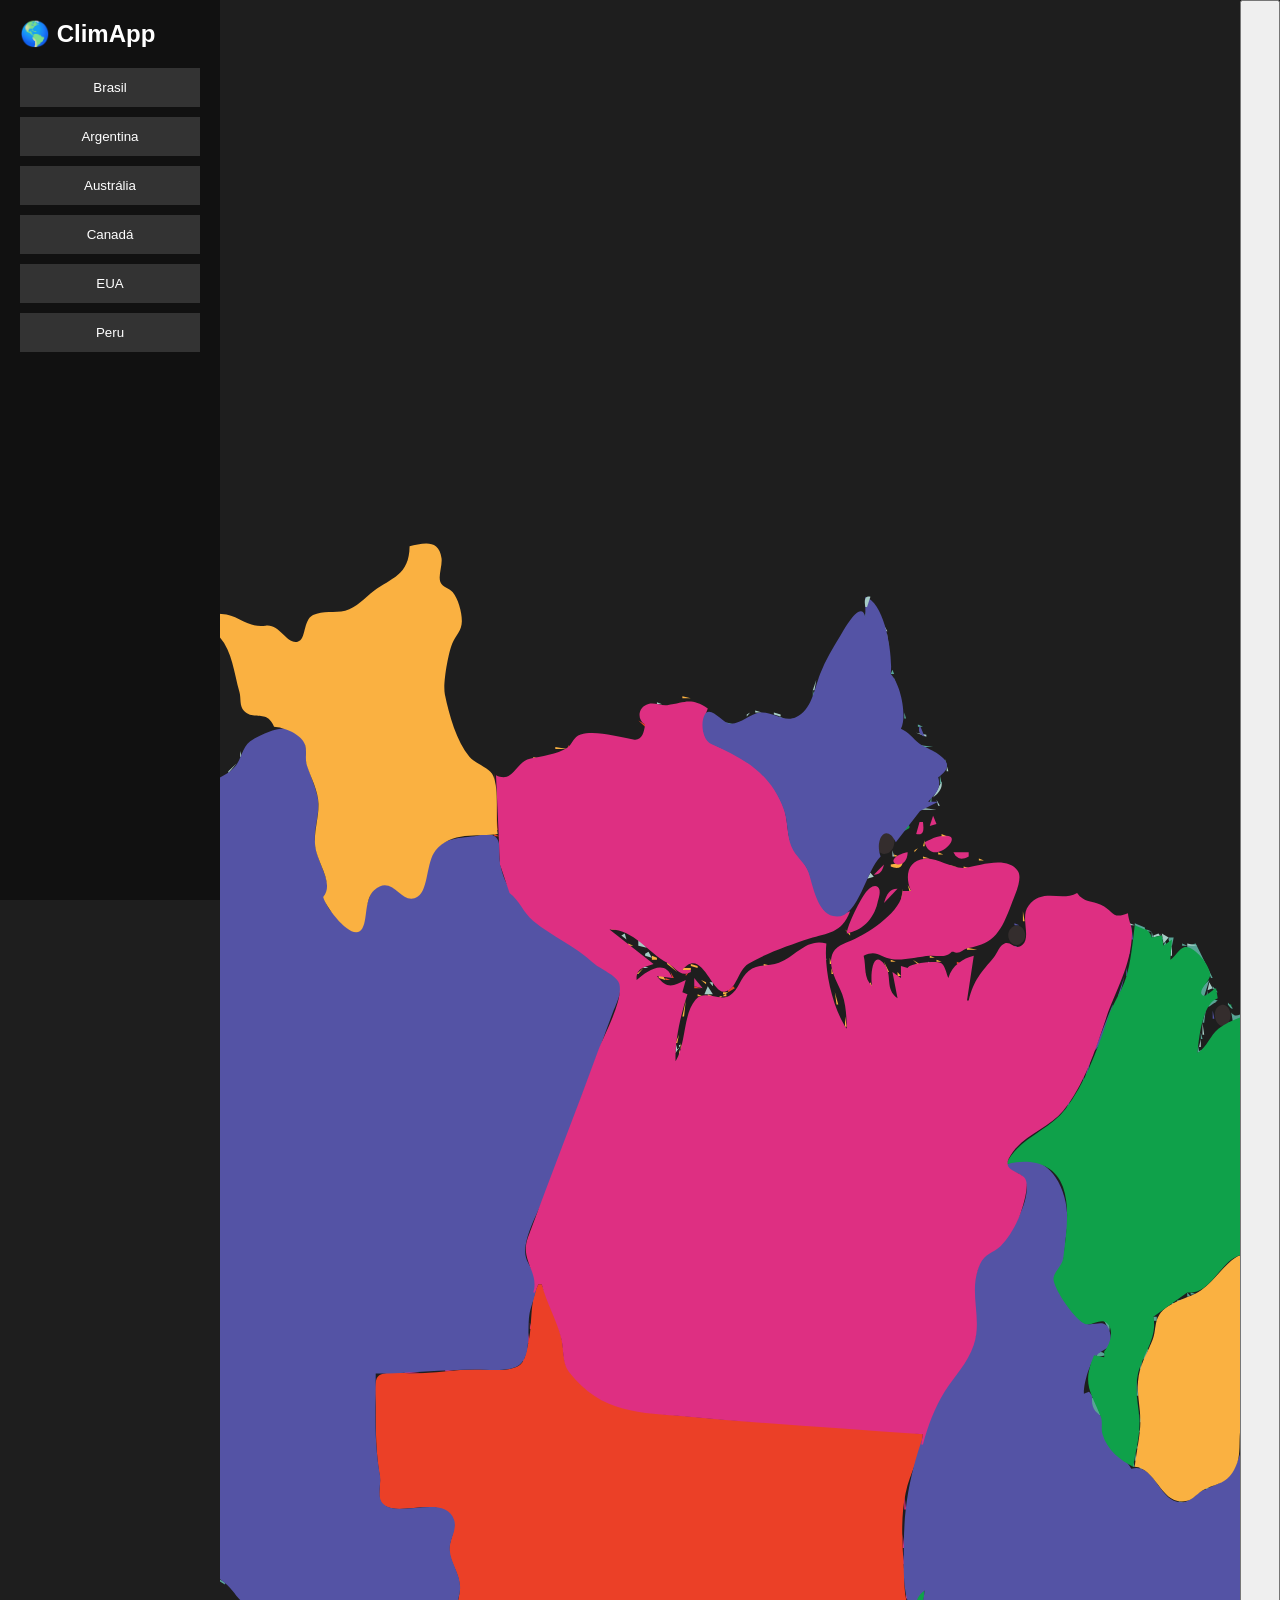
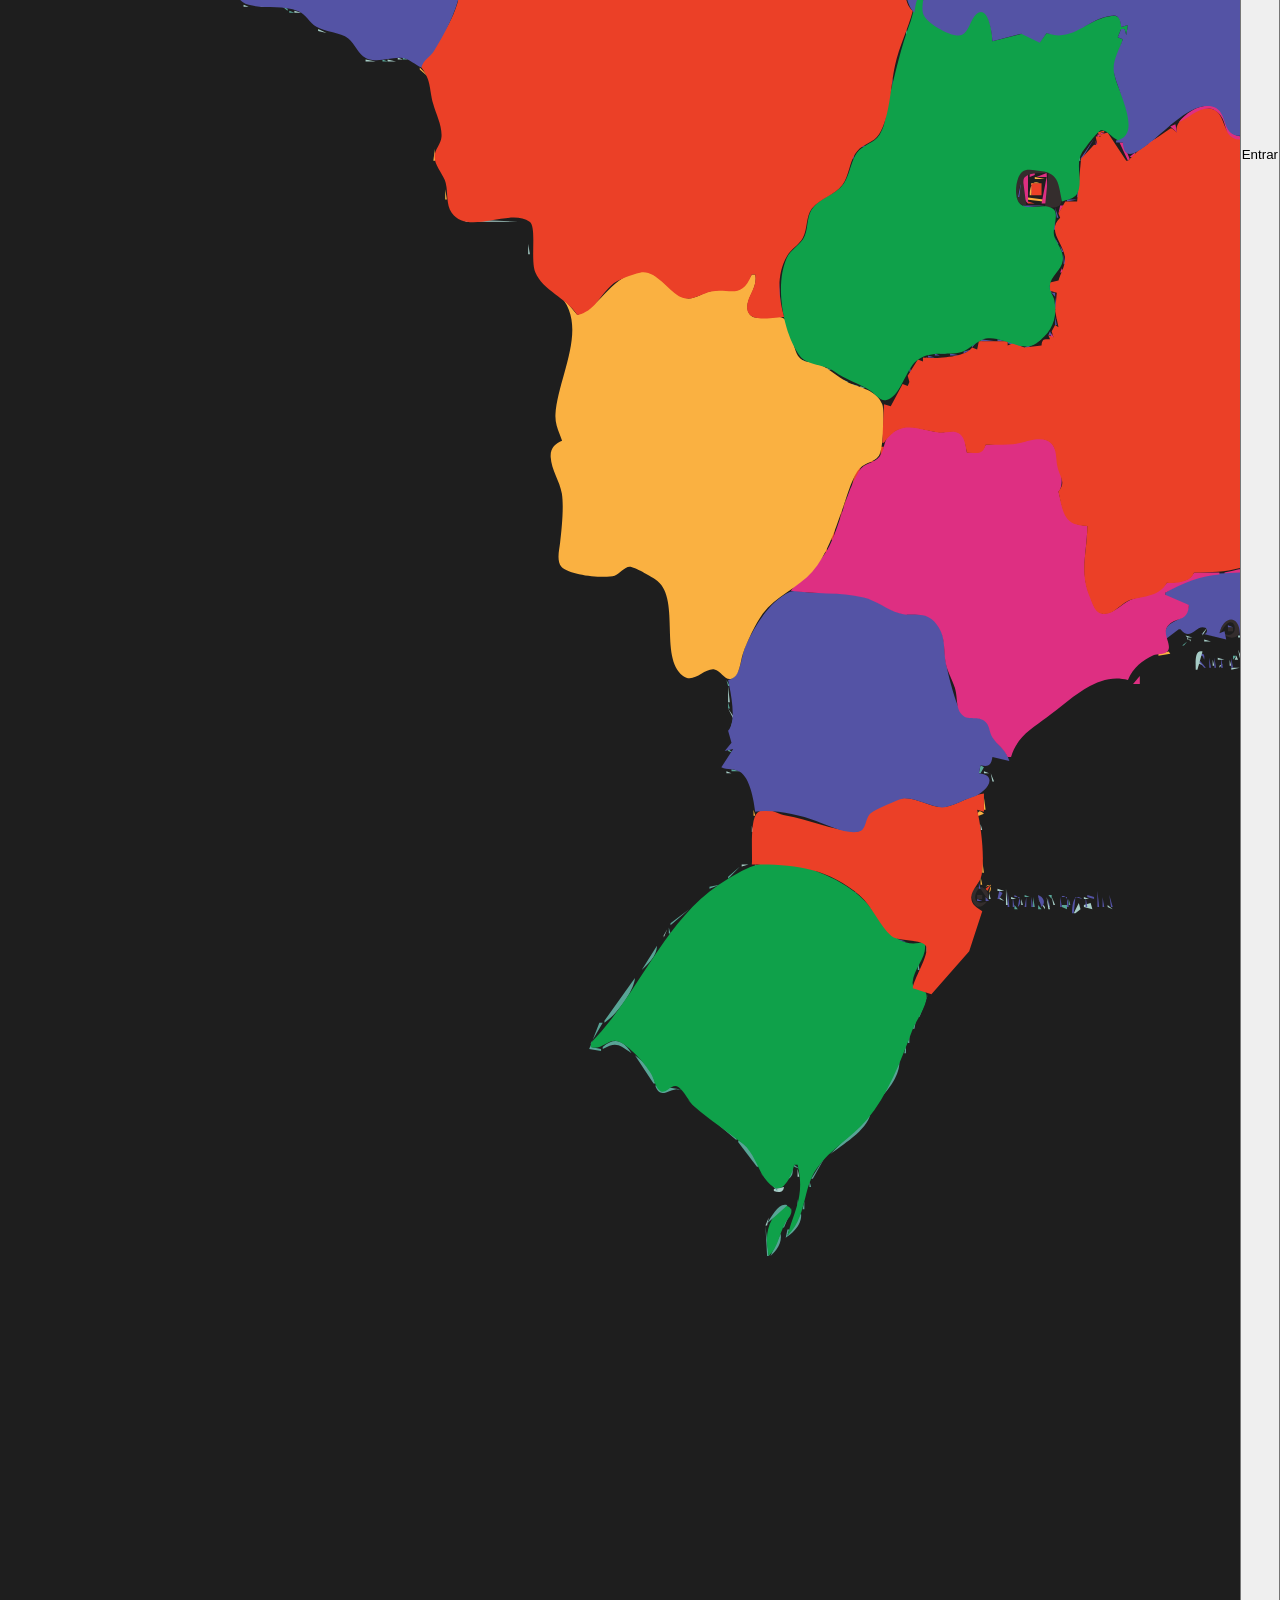
<file: climapp.html>
<!DOCTYPE html>
<html lang="pt-br">
<head>
    <meta charset="UTF-8">
    <meta name="viewport" content="width=device-width, initial-scale=1.0">
    <title>ClimApp</title>

    <link rel="stylesheet" href="style.css">
</head>
<body>

    <!-- MENU -->
    <aside class="sidebar">

        <h2 onclick="voltarHome()">
    🌎 ClimApp
</h2>

        <button onclick="trocarPais('brasil')">Brasil</button>

        <button onclick="trocarPais('argentina')">Argentina</button>

        <button onclick="trocarPais('australia')">Austrália</button>

        <button onclick="trocarPais('canada')">Canadá</button>

        <button onclick="trocarPais('eua')">EUA</button>

        <button onclick="trocarPais('peru')">Peru</button>

    </aside>

    <!-- CONTAINER -->
    <main class="container">

        <!-- BRASIL -->
        <div class="pais ativo" id="brasil">

            <img
            src="IMG/brasil.svg"
            usemap="#map-brasil"
            width="2481"
            height="3508">

            <map name="map-brasil">

                <area shape="poly"
                coords="289,1309,826,852,699,1443,543,1409,430,1354,430,1353,433,1354"
                href="#"
                onclick="abrirModal('Amazonas')">

                <area shape="poly"
                coords="1525,1156,1803,1083,1746,1261,1616,1323,1580,1309"
                href="#"
                onclick="abrirModal('Maranhão')">

                <area shape="poly"
                coords="1408,2009,1816,1771,1864,1952,1819,2071,1567,2041,1479,2034"
                href="#"
                onclick="abrirModal('Minas Gerais')">

                <area shape="poly"
                coords="1109,2643,1271,2470,1413,2650,1378,2720,1331,2765,1276,2765,1215,2711,1141,2645"
                href="#"
                onclick="abrirModal('Rio Grande do Sul')">

            </map>

        </div>

        <!-- ARGENTINA -->
        <div class="pais" id="argentina">

            <img
            src="IMG/argentina.svg"
            usemap="#map-argentina"
            width="2481"
            height="3508">

            <map name="map-argentina">

                <area shape="poly"
                coords="791,2411,787,2160,1005,2205,1000,2280,992,2336,970,2380,938,2403,902,2424,857,2484,746,2494,648,2497,649,2429,657,2364,624,2272,677,2161,741,2158,788,2157,785,2157,787,2159,815,2175,820,2163"
                href="#"
                onclick="abrirModal('Chubut')">

                <area shape="poly"
                coords="598,2103,901,1857,1006,2054,981,2152,803,2150,714,2157,633,2151,616,2154"
                href="#"
                onclick="abrirModal('Rio Negro')">

                <area shape="poly"
                coords="648,2506,625,2904,943,2675,899,2567,828,2497,829,2496"
                href="#"
                onclick="abrirModal('Santa Cruz')">

                <area shape="poly"
                coords="920,1638,888,1304,1022,1359,1002,1480,1003,1638,1004,1628"
                href="#"
                onclick="abrirModal('Santa Luis')">

            </map>

        </div>

        <!-- AUSTRALIA -->
        <div class="pais" id="australia">

            <img
            src="IMG/australia.svg"
            usemap="#map-australia"
            width="2481"
            height="3508">

            <map name="map-australia">

                <area shape="poly"
                coords="1487,1582,1507,1759,1770,1770,1864,1607,1865,1606,1865,1604"
                href="#"
                onclick="abrirModal('New South')">

                <area shape="poly"
                coords="1113,1468,1114,1078,1347,1096,1400,1168,1393,1345,1389,1468"
                href="#"
                onclick="abrirModal('Northeam')">

                <area shape="poly"
                coords="1110,1475,1148,1661,1473,1673,1481,1474"
                href="#"
                onclick="abrirModal('South')">

                <area shape="poly"
                coords="617,1431,1084,1109,1113,1646,974,1720,741,1758"
                href="#"
                onclick="abrirModal('Westeam')">

            </map>

        </div>

        <!-- CANADA -->
        <div class="pais" id="canada">

            <img
            src="IMG/canada.svg"
            usemap="#map-canada"
            width="2481"
            height="3508">

            <map name="map-canada">

                <area shape="poly"
                coords="672,1517,622,1811,856,1801,886,1563,801,1542"
                href="#"
                onclick="abrirModal('Alberta')">

                <area shape="poly"
                coords="369,1382,399,1809,598,1799,632,1633,664,1514"
                href="#"
                onclick="abrirModal('British Columbia')">

                <area shape="poly"
                coords="1091,1571,1094,2059,1262,2048,1244,1886,1229,1611"
                href="#"
                onclick="abrirModal('Manitoba')">

                <area shape="poly"
                coords="538,1035,595,1440,1067,1515,1069,1514,1080,1516,1064,1508,1064,1505"
                href="#"
                onclick="abrirModal('Yukon')">

            </map>

        </div>

        <!-- EUA -->
        <div class="pais" id="eua">

            <img
            src="IMG/eua.svg"
            usemap="#map-eua"
            width="2666"
            height="1550">

            <map name="map-eua">

                <area shape="poly"
                coords="1060,968,1073,1073,1134,1033,1131,977,1081,957,1056,966,1048,969"
                href="#"
                onclick="abrirModal('Alaska')">

                <area shape="poly"
                coords="1144,372,1162,484,1362,535,1371,416"
                href="#"
                onclick="abrirModal('Montana')">

                <area shape="poly"
                coords="1366,797,1361,1000,1493,1076,1558,1011,1579,924,1435,862"
                href="#"
                onclick="abrirModal('Texas')">

                <area shape="poly"
                coords="1225,518,1202,636,1348,654,1360,538"
                href="#"
                onclick="abrirModal('Wyoming')">

            </map>

        </div>

        <!-- PERU -->
        <div class="pais" id="peru">

            <img
            src="IMG/peru.svg"
            usemap="#map-peru"
            width="2481"
            height="3508">

            <map name="map-peru">

                <area shape="poly"
                coords="1591,2020,1632,2179,1770,2276,1787,2219,1707,2130,1668,2067,1654,2030"
                href="#"
                onclick="abrirModal('Cusco')">

                <area shape="poly"
                coords="1280,1969,1311,2036,1337,1970,1312,1941,1291,1957,1258,1978,1267,2022,1288,2029"
                href="#"
                onclick="abrirModal('Lima')">

                <area shape="poly"
                coords="983,1451,1004,1616,1076,1560,1101,1486,1032,1476,1011,1457"
                href="#"
                onclick="abrirModal('Piura')">

                <area shape="poly"
                coords="1312,1576,1272,1718,1398,1777,1378,1696,1386,1660,1377,1604"
                href="#"
                onclick="abrirModal('San Martin')">

            </map>

        </div>

    </main>

    <!-- MODAL -->
    <div class="modal" id="modal">

        <div class="modal-content">

            <span class="fechar" onclick="fecharModal()">
                &times;
            </span>

            <h2 id="tituloEstado"></h2>

            <p id="infoClima"></p>
            <p id="infoPopulacao"></p>
            <p id="infoAltitude"></p>
            <p id="infoVegetacao"></p>

        </div>

    </div>

    <button onclick="fazerLogin()">
    Entrar
</button>

    <script src="script.js"></script>

</body>
</html>
</file>
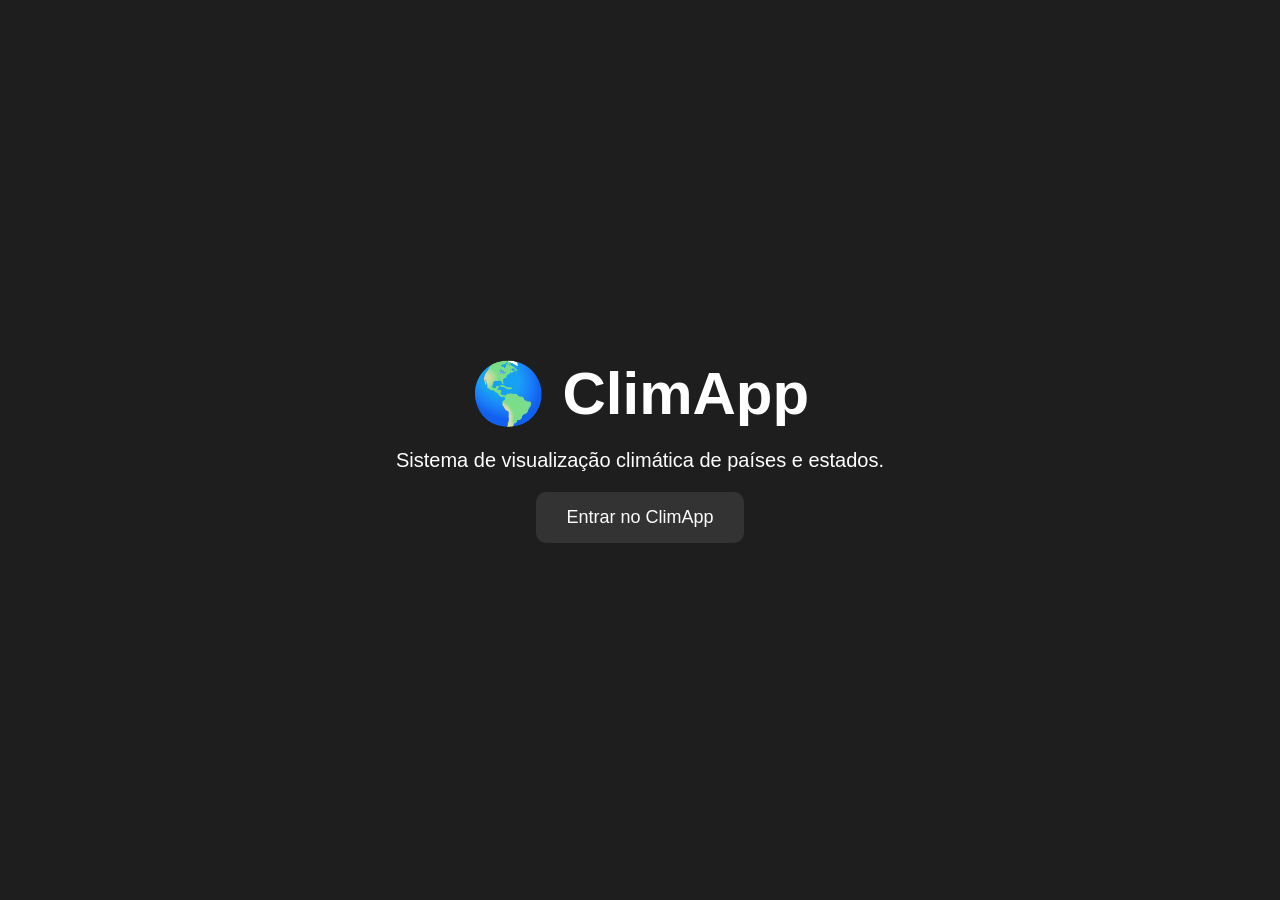
<file: home.html>
<!-- home.html -->

<!DOCTYPE html>
<html lang="pt-br">
<head>
    <meta charset="UTF-8">

    <meta name="viewport"
    content="width=device-width, initial-scale=1.0">

    <title>Home - ClimApp</title>

    <link rel="stylesheet" href="style.css">
</head>
<body>

    <div class="home">

        <h1>🌎 ClimApp</h1>

        <p>
            Sistema de visualização climática
            de países e estados.
        </p>

        <button onclick="entrarApp()">
            Entrar no ClimApp
        </button>

    </div>
    <script>
        function entrarApp(){

    window.location.href =
    "climapp.html";

}
    </script>

    <script src="script.js"></script>

</body>
</html>
</file>
<file: style.css>
*{
    margin: 0;
    padding: 0;
    box-sizing: border-box;
}

body{
    display: flex;
    background: #1e1e1e;
    color: white;
    font-family: Arial;
}

/* MENU */

.sidebar{
    width: 220px;
    height: 100vh;
    background: #111;
    padding: 20px;
}

.sidebar h2{
    margin-bottom: 20px;
}

.sidebar button{
    width: 100%;
    padding: 12px;
    margin-bottom: 10px;
    border: none;
    background: #333;
    color: white;
    cursor: pointer;
}

.sidebar button:hover{
    background: #555;
}

/* MAPAS */

.container{
    flex: 1;

    overflow: auto;

    display: flex;
    justify-content: center;
    align-items: flex-start;
}

.pais{
    display: none;
}

.pais.ativo{
    display: block;
}

.pais img{
    display: block;
}

/* MODAL */

.modal{
    display: none;

    position: fixed;

    top: 0;
    left: 0;

    width: 100%;
    height: 100%;

    background: rgba(0,0,0,0.7);
}

.modal-content{

    width: 400px;

    background: #222;

    padding: 20px;

    margin: 100px auto;

    border-radius: 10px;
}

.modal-content h2{
    margin-bottom: 15px;
}

.modal-content p{
    margin-bottom: 10px;
}

.fechar{
    float: right;
    font-size: 25px;
    cursor: pointer;
}
/* ADICIONE NO FINAL DO style.css */

.home{
    width: 100%;
    height: 100vh;

    display: flex;
    flex-direction: column;

    justify-content: center;
    align-items: center;

    gap: 20px;

    background: #1e1e1e;
}

.home h1{
    font-size: 60px;
    color: white;
}

.home p{
    font-size: 20px;
    color: white;
}

.home button{

    padding: 15px 30px;

    border: none;

    background: #333;

    color: white;

    font-size: 18px;

    cursor: pointer;

    border-radius: 10px;
}

.home button:hover{
    background: #555;
}

.sidebar h2{

    cursor: pointer;

    margin-bottom: 20px;
}
</file>
